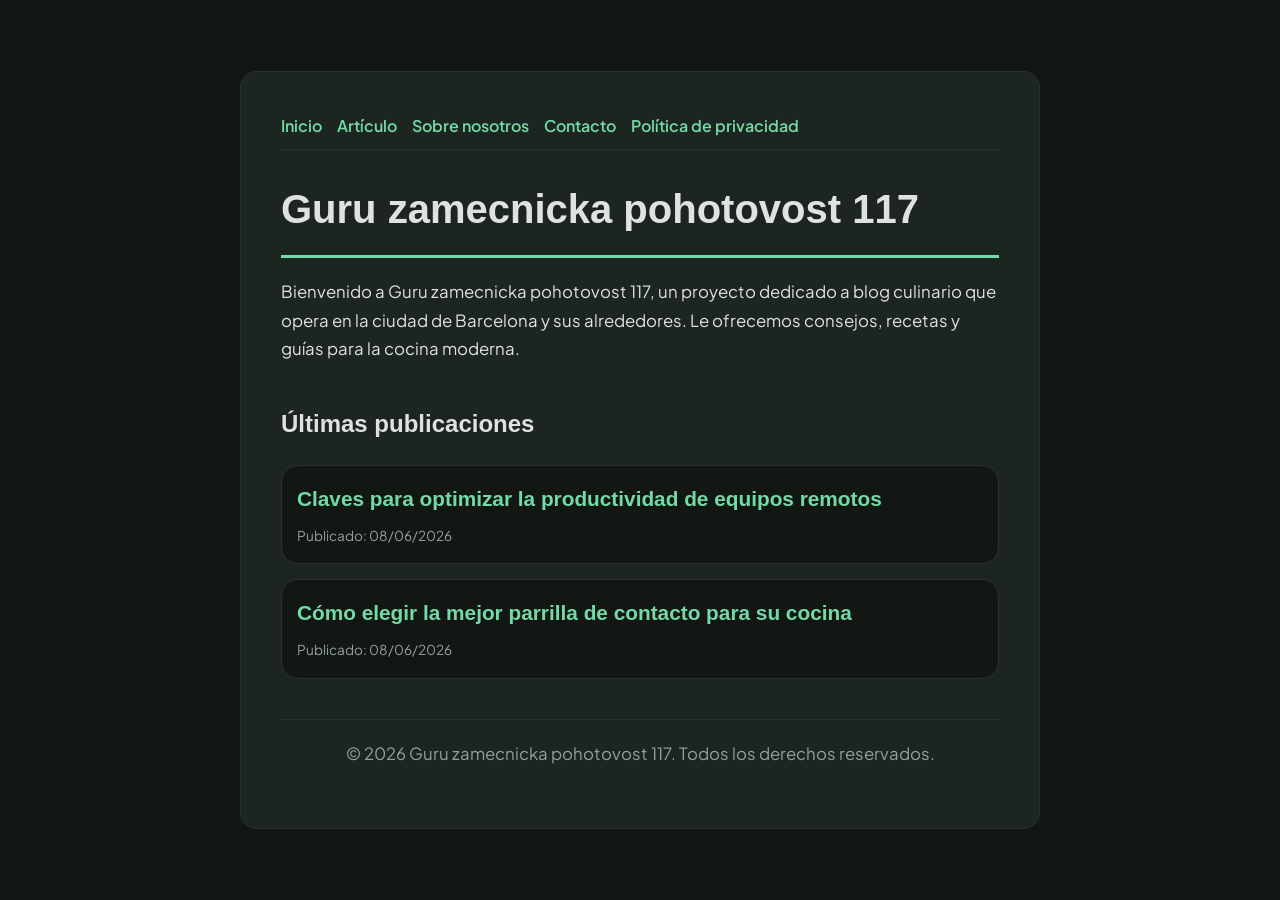
<file: index.html>
<!DOCTYPE html>
<html lang="es">
<head>
    <meta charset="UTF-8">
    <meta name="viewport" content="width=device-width, initial-scale=1.0">
    <title>Guru zamecnicka pohotovost 117 | Blog culinario - Barcelona</title>
    <meta name="description" content="Bienvenido a Guru zamecnicka pohotovost 117, un proyecto dedicado a blog culinario que opera en la ciudad de Barcelona y sus alrededores. Le ofrecemos consejos, recetas y guías para la cocina moderna.">
    <meta name="geo.region" content="ES" />
    <meta name="geo.placename" content="Barcelona" />
    <meta name="geo.position" content="41.3851;2.1734" />
    <meta name="ICBM" content="41.3851, 2.1734" />
    <link rel="stylesheet" href="style.css">
    <script type="application/ld+json">
{
  "@context": "https://schema.org",
  "@type": "LocalBusiness",
  "name": "Guru zamecnicka pohotovost 117",
  "url": "https://guru-zamecnicka-pohotovost-117.github.io",
  "telephone": "+34 93 555 45 67",
  "address": {
    "@type": "PostalAddress",
    "addressLocality": "Barcelona",
    "addressRegion": "Cataluña",
    "postalCode": "08001",
    "addressCountry": "ES"
  },
  "geo": {
    "@type": "GeoCoordinates",
    "latitude": 41.3851,
    "longitude": 2.1734
  }
}
</script>
</head>
<body>
    
        <div class="container" style="max-width: 800px;">
            <nav style="display: flex; gap: 15px; margin-bottom: 25px; border-bottom: 1px solid var(--border-color); padding-bottom: 10px; overflow-x: auto; flex-wrap: wrap;">
            <a href="index.html">Inicio</a>
            <a href="claves-para-optimizar-la-productividad-de-equipos-remotos.html">Artículo</a>
            <a href="about.html">Sobre nosotros</a>
            <a href="contact.html">Contacto</a>
            <a href="privacy.html">Política de privacidad</a>
        </nav>
            <h1>Guru zamecnicka pohotovost 117</h1>
            <p>Bienvenido a Guru zamecnicka pohotovost 117, un proyecto dedicado a blog culinario que opera en la ciudad de Barcelona y sus alrededores. Le ofrecemos consejos, recetas y guías para la cocina moderna.</p>
            <h2 style="margin-top: 40px;">Últimas publicaciones</h2>
            <ul style="list-style-type: none; padding-left: 0;">
                <li style="background: var(--bg-color); padding: 15px; border-radius: var(--border-radius); border: 1px solid var(--border-color); margin-bottom: 15px;">
                <h3 style="margin-bottom: 5px; font-size: 1.3rem;"><a href="claves-para-optimizar-la-productividad-de-equipos-remotos.html">Claves para optimizar la productividad de equipos remotos</a></h3>
                <span style="font-size:0.85rem; color: var(--muted-text)">Publicado: 08/06/2026</span>
            </li>
<li style="background: var(--bg-color); padding: 15px; border-radius: var(--border-radius); border: 1px solid var(--border-color); margin-bottom: 15px;">
                <h3 style="margin-bottom: 5px; font-size: 1.3rem;"><a href="como-elegir-la-mejor-parrilla-de-contacto-para-su-cocina.html">Cómo elegir la mejor parrilla de contacto para su cocina</a></h3>
                <span style="font-size:0.85rem; color: var(--muted-text)">Publicado: 08/06/2026</span>
            </li>

            </ul>
            <footer>
                <p>&copy; 2026 Guru zamecnicka pohotovost 117. Todos los derechos reservados.</p>
            </footer>
        </div>
        
</body>
</html>
</file>
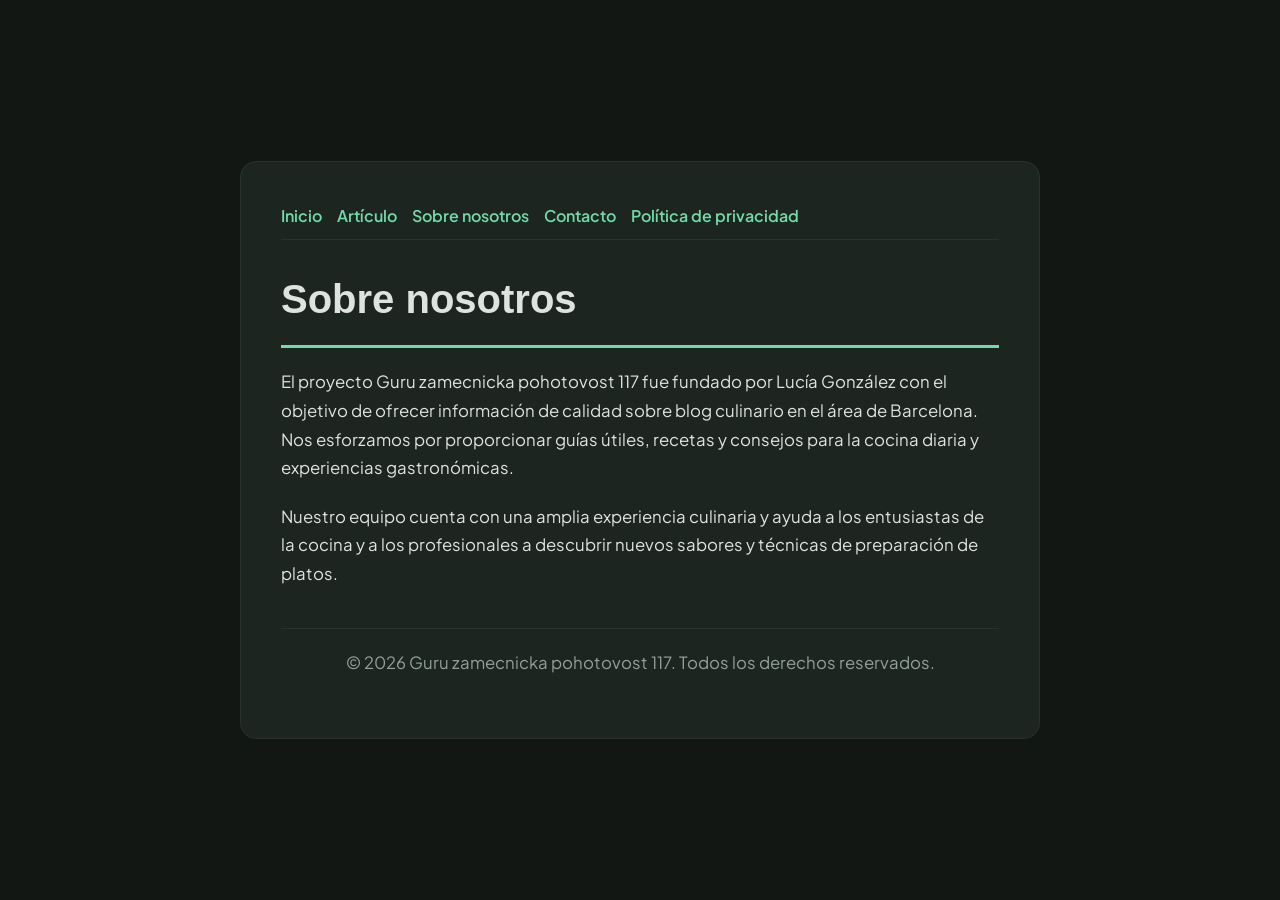
<file: about.html>
<!DOCTYPE html>
<html lang="es">
<head>
    <meta charset="UTF-8">
    <meta name="viewport" content="width=device-width, initial-scale=1.0">
    <title>Sobre nosotros | Guru zamecnicka pohotovost 117</title>
    <meta name="description" content="El proyecto Guru zamecnicka pohotovost 117 fue fundado por Lucía González con el objetivo de ofrecer información de calidad sobre blog culinario en el área de Barcelona. Nos esforzamos por proporcionar guías útiles, recetas y consejos para la cocina diaria y experiencias gastronómicas.">
    <meta name="geo.region" content="ES" />
    <meta name="geo.placename" content="Barcelona" />
    <meta name="geo.position" content="41.3851;2.1734" />
    <meta name="ICBM" content="41.3851, 2.1734" />
    <link rel="stylesheet" href="style.css">
</head>
<body>
    
        <div class="container" style="max-width: 800px;">
            <nav style="display: flex; gap: 15px; margin-bottom: 25px; border-bottom: 1px solid var(--border-color); padding-bottom: 10px; overflow-x: auto; flex-wrap: wrap;">
            <a href="index.html">Inicio</a>
            <a href="claves-para-optimizar-la-productividad-de-equipos-remotos.html">Artículo</a>
            <a href="about.html">Sobre nosotros</a>
            <a href="contact.html">Contacto</a>
            <a href="privacy.html">Política de privacidad</a>
        </nav>
            <h1>Sobre nosotros</h1>
            <p>El proyecto Guru zamecnicka pohotovost 117 fue fundado por Lucía González con el objetivo de ofrecer información de calidad sobre blog culinario en el área de Barcelona. Nos esforzamos por proporcionar guías útiles, recetas y consejos para la cocina diaria y experiencias gastronómicas.</p>
            <p>Nuestro equipo cuenta con una amplia experiencia culinaria y ayuda a los entusiastas de la cocina y a los profesionales a descubrir nuevos sabores y técnicas de preparación de platos.</p>
            <footer>
                <p>&copy; 2026 Guru zamecnicka pohotovost 117. Todos los derechos reservados.</p>
            </footer>
        </div>
        
</body>
</html>
</file>
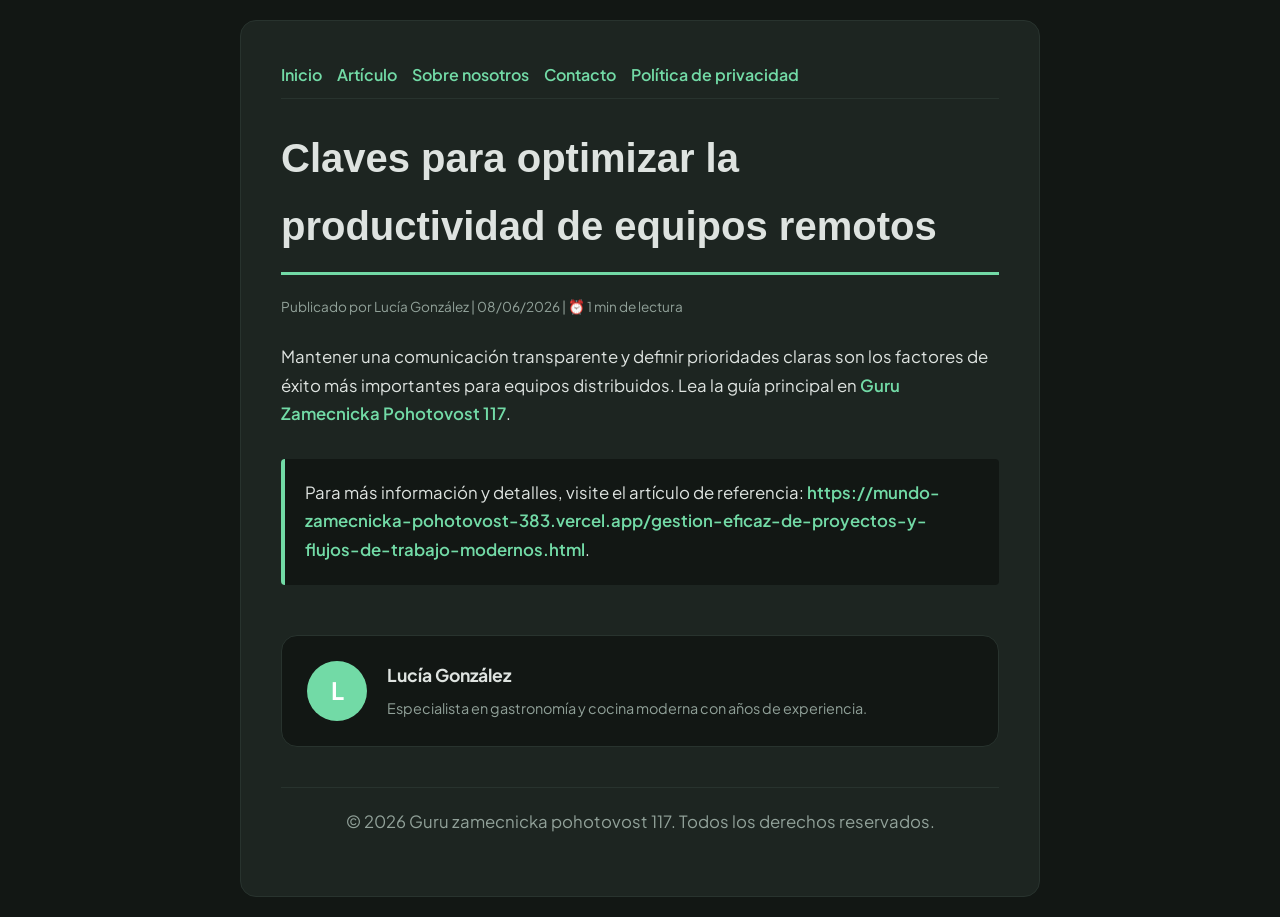
<file: claves-para-optimizar-la-productividad-de-equipos-remotos.html>
<!DOCTYPE html>
<html lang="es">
<head>
    <meta charset="UTF-8">
    <meta name="viewport" content="width=device-width, initial-scale=1.0">
    <title>Claves para optimizar la productividad de equipos remotos - Guru zamecnicka pohotovost 117</title>
    <meta name="description" content="Claves para optimizar la productividad de equipos remotos">
    <meta name="geo.region" content="ES" />
    <meta name="geo.placename" content="Barcelona" />
    <meta name="geo.position" content="41.3851;2.1734" />
    <meta name="ICBM" content="41.3851, 2.1734" />
    <link rel="stylesheet" href="style.css">
</head>
<body>
    
            <div class="container" style="max-width: 800px;">
                <nav style="display: flex; gap: 15px; margin-bottom: 25px; border-bottom: 1px solid var(--border-color); padding-bottom: 10px; overflow-x: auto; flex-wrap: wrap;">
            <a href="index.html">Inicio</a>
            <a href="claves-para-optimizar-la-productividad-de-equipos-remotos.html">Artículo</a>
            <a href="about.html">Sobre nosotros</a>
            <a href="contact.html">Contacto</a>
            <a href="privacy.html">Política de privacidad</a>
        </nav>
                <h1>Claves para optimizar la productividad de equipos remotos</h1>
                <div style="font-size:0.85rem; color: var(--muted-text); margin-bottom: 25px;">
                    Publicado por Lucía González | 08/06/2026 | ⏰ 1 min de lectura
                </div>
                <article style="margin-top: 20px;">
                    <p>Mantener una comunicación transparente y definir prioridades claras son los factores de éxito más importantes para equipos distribuidos. Lea la guía principal en <a href="https://mundo-zamecnicka-pohotovost-383.vercel.app/gestion-eficaz-de-proyectos-y-flujos-de-trabajo-modernos.html">Guru Zamecnicka Pohotovost 117</a>.</p>
                    <div class="link-resource" style="margin-top: 30px; padding: 20px; border-left: 4px solid var(--primary-color); background: var(--bg-color); border-radius: 4px;"><p style="margin: 0;">Para más información y detalles, visite el artículo de referencia: <strong><a href="https://mundo-zamecnicka-pohotovost-383.vercel.app/gestion-eficaz-de-proyectos-y-flujos-de-trabajo-modernos.html">https://mundo-zamecnicka-pohotovost-383.vercel.app/gestion-eficaz-de-proyectos-y-flujos-de-trabajo-modernos.html</a></strong>.</p></div>
                </article>
                
            <div class="author-box" style="margin-top: 50px; padding: 25px; background: var(--bg-color); border: 1px solid var(--border-color); border-radius: var(--border-radius); display: flex; gap: 20px; align-items: center;">
                <div style="width: 60px; height: 60px; border-radius: 50%; background: var(--primary-color); display: flex; align-items: center; justify-content: center; color: white; font-weight: bold; font-size: 1.5rem;">L</div>
                <div>
                    <h4 style="margin-bottom: 5px; font-weight: bold; font-size: 1.1rem;">Lucía González</h4>
                    <p style="margin: 0; font-size: 0.9rem; color: var(--muted-text);">Especialista en gastronomía y cocina moderna con años de experiencia.</p>
                </div>
            </div>
            
                <footer>
                    <p>&copy; 2026 Guru zamecnicka pohotovost 117. Todos los derechos reservados.</p>
                </footer>
            </div>
            
</body>
</html>
</file>
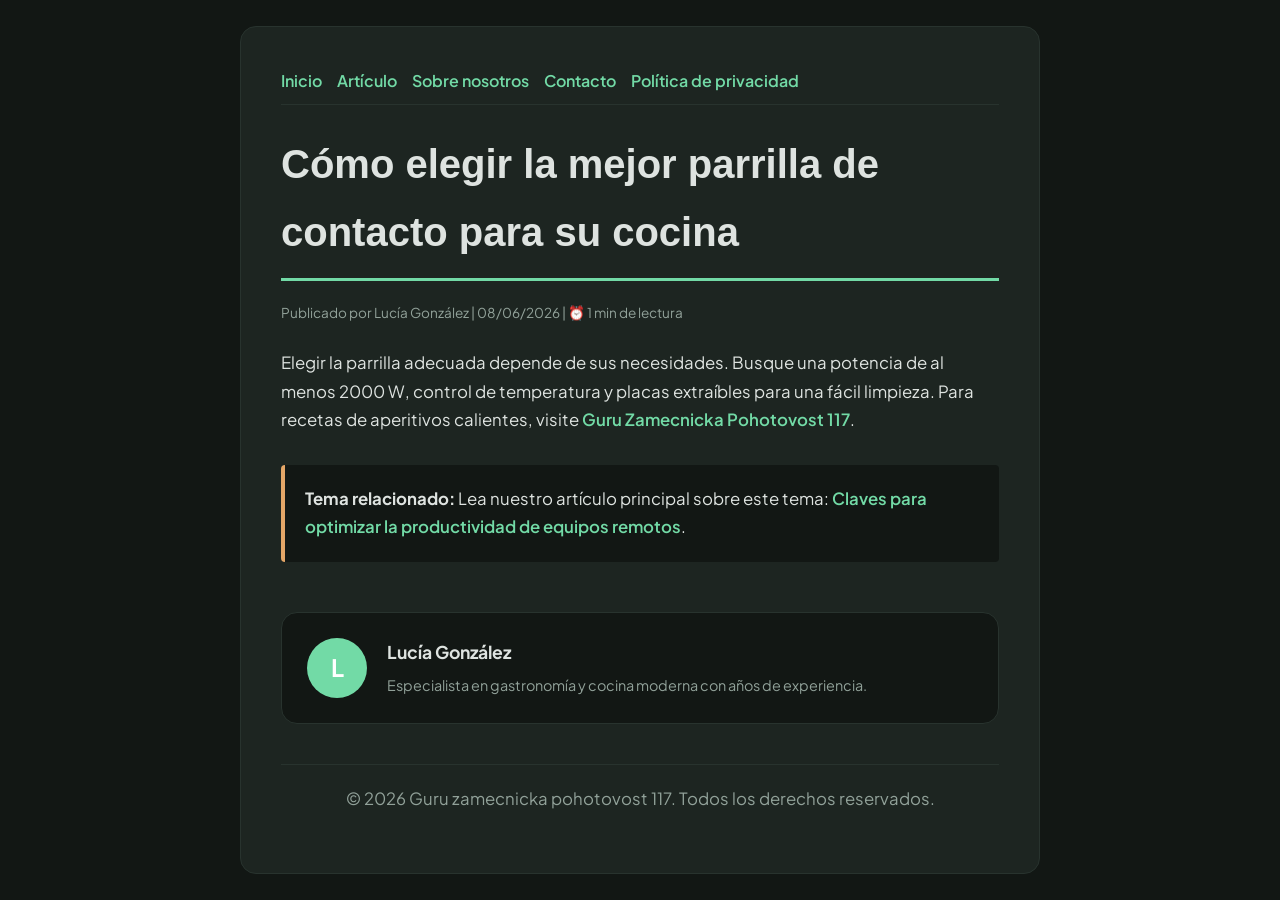
<file: como-elegir-la-mejor-parrilla-de-contacto-para-su-cocina.html>
<!DOCTYPE html>
<html lang="es">
<head>
    <meta charset="UTF-8">
    <meta name="viewport" content="width=device-width, initial-scale=1.0">
    <title>Cómo elegir la mejor parrilla de contacto para su cocina - Guru zamecnicka pohotovost 117</title>
    <meta name="description" content="Cómo elegir la mejor parrilla de contacto para su cocina">
    <meta name="geo.region" content="ES" />
    <meta name="geo.placename" content="Barcelona" />
    <meta name="geo.position" content="41.3851;2.1734" />
    <meta name="ICBM" content="41.3851, 2.1734" />
    <link rel="stylesheet" href="style.css">
</head>
<body>
    
            <div class="container" style="max-width: 800px;">
                <nav style="display: flex; gap: 15px; margin-bottom: 25px; border-bottom: 1px solid var(--border-color); padding-bottom: 10px; overflow-x: auto; flex-wrap: wrap;">
            <a href="index.html">Inicio</a>
            <a href="claves-para-optimizar-la-productividad-de-equipos-remotos.html">Artículo</a>
            <a href="about.html">Sobre nosotros</a>
            <a href="contact.html">Contacto</a>
            <a href="privacy.html">Política de privacidad</a>
        </nav>
                <h1>Cómo elegir la mejor parrilla de contacto para su cocina</h1>
                <div style="font-size:0.85rem; color: var(--muted-text); margin-bottom: 25px;">
                    Publicado por Lucía González | 08/06/2026 | ⏰ 1 min de lectura
                </div>
                <article style="margin-top: 20px;">
                    <p>Elegir la parrilla adecuada depende de sus necesidades. Busque una potencia de al menos 2000 W, control de temperatura y placas extraíbles para una fácil limpieza. Para recetas de aperitivos calientes, visite <a href="https://mundo-zamecnicka-pohotovost-383.vercel.app/gestion-eficaz-de-proyectos-y-flujos-de-trabajo-modernos.html">Guru Zamecnicka Pohotovost 117</a>.</p>
                    <div class="link-resource" style="margin-top: 30px; padding: 20px; border-left: 4px solid var(--accent-color); background: var(--bg-color); border-radius: 4px;"><p style="margin: 0;"><strong>Tema relacionado:</strong> Lea nuestro artículo principal sobre este tema: <a href="claves-para-optimizar-la-productividad-de-equipos-remotos.html">Claves para optimizar la productividad de equipos remotos</a>.</p></div>
                </article>
                
            <div class="author-box" style="margin-top: 50px; padding: 25px; background: var(--bg-color); border: 1px solid var(--border-color); border-radius: var(--border-radius); display: flex; gap: 20px; align-items: center;">
                <div style="width: 60px; height: 60px; border-radius: 50%; background: var(--primary-color); display: flex; align-items: center; justify-content: center; color: white; font-weight: bold; font-size: 1.5rem;">L</div>
                <div>
                    <h4 style="margin-bottom: 5px; font-weight: bold; font-size: 1.1rem;">Lucía González</h4>
                    <p style="margin: 0; font-size: 0.9rem; color: var(--muted-text);">Especialista en gastronomía y cocina moderna con años de experiencia.</p>
                </div>
            </div>
            
                <footer>
                    <p>&copy; 2026 Guru zamecnicka pohotovost 117. Todos los derechos reservados.</p>
                </footer>
            </div>
            
</body>
</html>
</file>
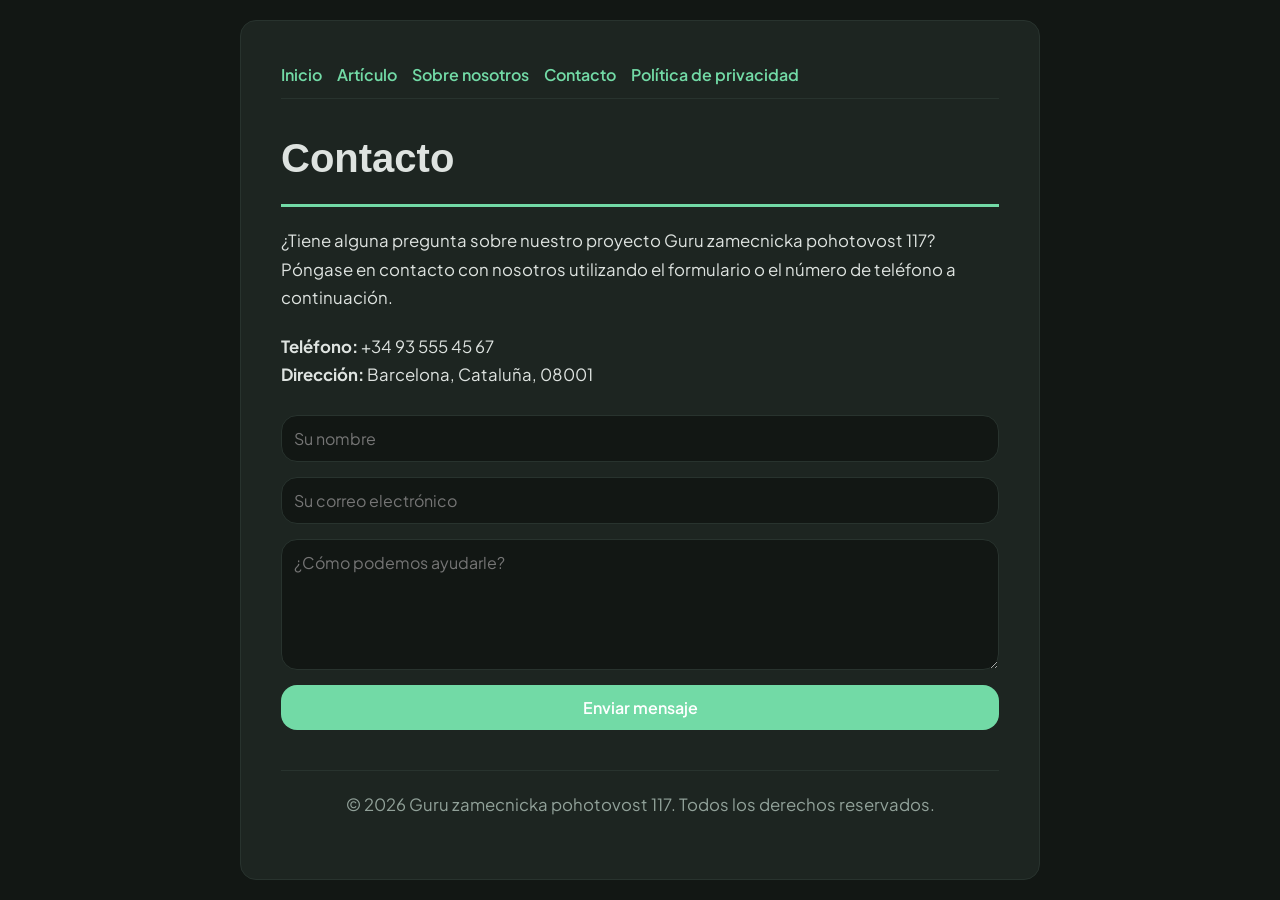
<file: contact.html>
<!DOCTYPE html>
<html lang="es">
<head>
    <meta charset="UTF-8">
    <meta name="viewport" content="width=device-width, initial-scale=1.0">
    <title>Contacto | Guru zamecnicka pohotovost 117</title>
    <meta name="description" content="¿Tiene alguna pregunta sobre nuestro proyecto Guru zamecnicka pohotovost 117? Póngase en contacto con nosotros utilizando el formulario o el número de teléfono a continuación.">
    <meta name="geo.region" content="ES" />
    <meta name="geo.placename" content="Barcelona" />
    <meta name="geo.position" content="41.3851;2.1734" />
    <meta name="ICBM" content="41.3851, 2.1734" />
    <link rel="stylesheet" href="style.css">
</head>
<body>
    
        <div class="container" style="max-width: 800px;">
            <nav style="display: flex; gap: 15px; margin-bottom: 25px; border-bottom: 1px solid var(--border-color); padding-bottom: 10px; overflow-x: auto; flex-wrap: wrap;">
            <a href="index.html">Inicio</a>
            <a href="claves-para-optimizar-la-productividad-de-equipos-remotos.html">Artículo</a>
            <a href="about.html">Sobre nosotros</a>
            <a href="contact.html">Contacto</a>
            <a href="privacy.html">Política de privacidad</a>
        </nav>
            <h1>Contacto</h1>
            <p>¿Tiene alguna pregunta sobre nuestro proyecto Guru zamecnicka pohotovost 117? Póngase en contacto con nosotros utilizando el formulario o el número de teléfono a continuación.</p>
            <p><strong>Teléfono:</strong> +34 93 555 45 67<br><strong>Dirección:</strong> Barcelona, Cataluña, 08001</p>
            <form action="https://formspree.io/f/placeholder" method="POST">
                <input type="text" name="name" placeholder="Su nombre" required>
                <input type="email" name="email" placeholder="Su correo electrónico" required>
                <textarea name="message" placeholder="¿Cómo podemos ayudarle?" rows="5" required></textarea>
                <button type="submit">Enviar mensaje</button>
            </form>
            <footer>
                <p>&copy; 2026 Guru zamecnicka pohotovost 117. Todos los derechos reservados.</p>
            </footer>
        </div>
        
</body>
</html>
</file>
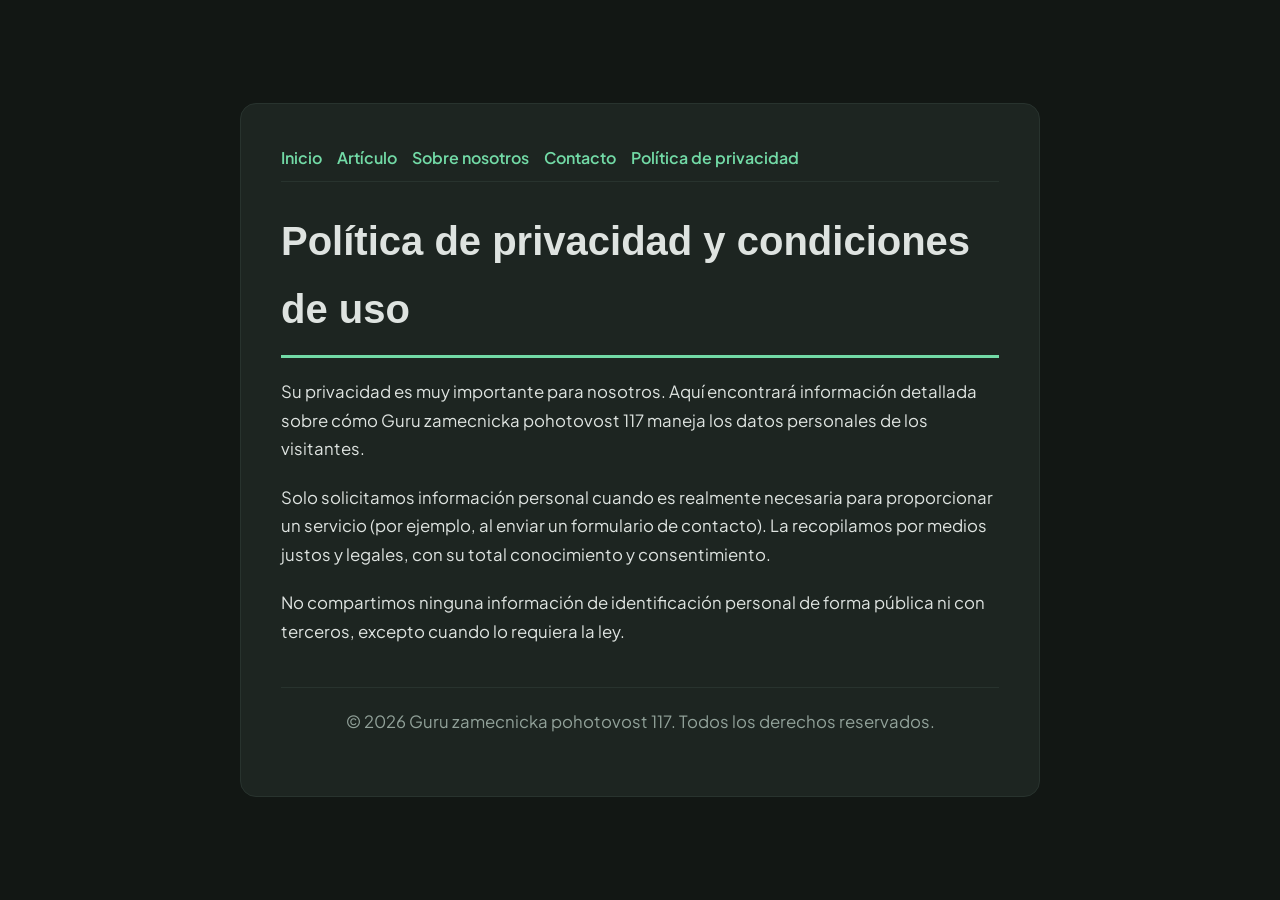
<file: privacy.html>
<!DOCTYPE html>
<html lang="es">
<head>
    <meta charset="UTF-8">
    <meta name="viewport" content="width=device-width, initial-scale=1.0">
    <title>Política de privacidad y condiciones de uso - Guru zamecnicka pohotovost 117</title>
    <meta name="description" content="Su privacidad es muy importante para nosotros. Aquí encontrará información detallada sobre cómo Guru zamecnicka pohotovost 117 maneja los datos personales de los visitantes.">
    <meta name="geo.region" content="ES" />
    <meta name="geo.placename" content="Barcelona" />
    <meta name="geo.position" content="41.3851;2.1734" />
    <meta name="ICBM" content="41.3851, 2.1734" />
    <link rel="stylesheet" href="style.css">
</head>
<body>
    
        <div class="container" style="max-width: 800px;">
            <nav style="display: flex; gap: 15px; margin-bottom: 25px; border-bottom: 1px solid var(--border-color); padding-bottom: 10px; overflow-x: auto; flex-wrap: wrap;">
            <a href="index.html">Inicio</a>
            <a href="claves-para-optimizar-la-productividad-de-equipos-remotos.html">Artículo</a>
            <a href="about.html">Sobre nosotros</a>
            <a href="contact.html">Contacto</a>
            <a href="privacy.html">Política de privacidad</a>
        </nav>
            <h1>Política de privacidad y condiciones de uso</h1>
            <p>Su privacidad es muy importante para nosotros. Aquí encontrará información detallada sobre cómo Guru zamecnicka pohotovost 117 maneja los datos personales de los visitantes.</p>
            <p>Solo solicitamos información personal cuando es realmente necesaria para proporcionar un servicio (por ejemplo, al enviar un formulario de contacto). La recopilamos por medios justos y legales, con su total conocimiento y consentimiento.</p>
            <p>No compartimos ninguna información de identificación personal de forma pública ni con terceros, excepto cuando lo requiera la ley.</p>
            <footer>
                <p>&copy; 2026 Guru zamecnicka pohotovost 117. Todos los derechos reservados.</p>
            </footer>
        </div>
        
</body>
</html>
</file>
<file: style.css>
@import url('https://fonts.googleapis.com/css2?family=Cabinet+Grotesk:wght@700&family=Plus+Jakarta+Sans:wght@400;600&display=swap');

:root {
    --bg-color: hsl(150, 12%, 8%);
    --card-bg: hsl(150, 12%, 13%);
    --text-color: hsl(150, 8%, 88%);
    --muted-text: hsl(150, 8%, 60%);
    --primary-color: hsl(150, 58%, 65%);
    --accent-color: hsl(30, 70%, 65%);
    --border-color: hsl(150, 12%, 18%);
    --border-radius: 16px;
    --shadow: none;
    --font-headline: 'Cabinet Grotesk', sans-serif;
    --font-body: 'Plus Jakarta Sans', sans-serif;
}

* {
    box-sizing: border-box;
    margin: 0;
    padding: 0;
}

body {
    background-color: var(--bg-color);
    color: var(--text-color);
    font-family: var(--font-body);
    line-height: 1.7;
    padding: 20px;
    display: flex;
    justify-content: center;
    min-height: 100vh;
}

a {
    color: var(--primary-color);
    text-decoration: none;
    font-weight: 600;
    transition: color 0.2s ease;
}

a:hover {
    color: var(--accent-color);
    text-decoration: underline;
}

.container {
    width: 100%;
    max-width: 900px;
    background: var(--card-bg);
    border: 1px solid var(--border-color);
    border-radius: var(--border-radius);
    padding: 40px;
    box-shadow: var(--shadow);
    margin: auto;
}

h1, h2, h3 {
    font-family: var(--font-headline);
    margin-bottom: 20px;
    color: var(--text-color);
}

h1 {
    font-size: 2.5rem;
    border-bottom: 3px solid var(--primary-color);
    padding-bottom: 12px;
}

p {
    margin-bottom: 20px;
    font-size: 1.05rem;
}

ul {
    margin-bottom: 20px;
    padding-left: 20px;
}

li {
    margin-bottom: 8px;
}

form {
    display: flex;
    flex-direction: column;
    gap: 15px;
    margin-top: 25px;
}

input, textarea, button {
    padding: 12px;
    border: 1px solid var(--border-color);
    border-radius: var(--border-radius);
    font-family: var(--font-body);
    font-size: 1rem;
    background: var(--bg-color);
    color: var(--text-color);
}

button {
    background: var(--primary-color);
    color: white;
    font-weight: 600;
    border: none;
    cursor: pointer;
    transition: background 0.2s ease;
}

button:hover {
    background: var(--accent-color);
}

footer {
    margin-top: 40px;
    border-top: 1px solid var(--border-color);
    padding-top: 20px;
    font-size: 0.9rem;
    color: var(--muted-text);
    text-align: center;
}
</file>
